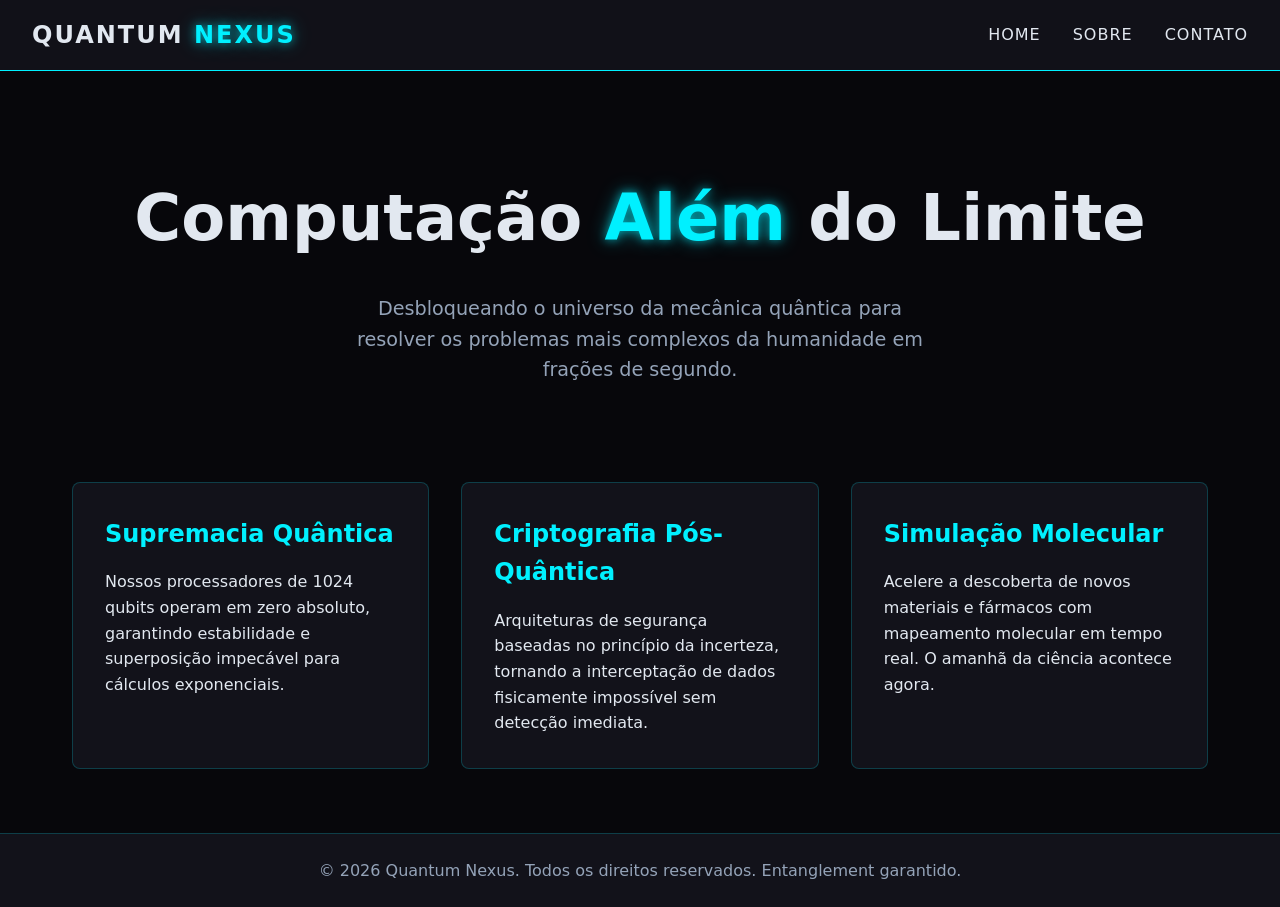
<file: quantum-nexus/index.html>
<!DOCTYPE html>
<html lang="pt-BR">
<head>
  <meta charset="UTF-8">
  <meta name="viewport" content="width=device-width, initial-scale=1.0">
  <title>Quantum Nexus | O Futuro da Computação</title>
  <link rel="stylesheet" href="style.css">
</head>
<body>

  <header>
    <div class="logo">Quantum <span>Nexus</span></div>
    
    <input type="checkbox" id="menu-toggle" class="menu-checkbox">
    <label for="menu-toggle" class="menu-label">☰</label>
    
    <nav>
      <ul>
        <li><a href="index.html">Home</a></li>
        <li><a href="sobre.html">Sobre</a></li>
        <li><a href="contato.html">Contato</a></li>
      </ul>
    </nav>
  </header>

  <main>
    <section class="hero">
      <h1>Computação <span>Além</span> do Limite</h1>
      <p>Desbloqueando o universo da mecânica quântica para resolver os problemas mais complexos da humanidade em frações de segundo.</p>
    </section>

    <section class="features">
      <article class="feature-card">
        <h2>Supremacia Quântica</h2>
        <p>Nossos processadores de 1024 qubits operam em zero absoluto, garantindo estabilidade e superposição impecável para cálculos exponenciais.</p>
      </article>

      <article class="feature-card">
        <h2>Criptografia Pós-Quântica</h2>
        <p>Arquiteturas de segurança baseadas no princípio da incerteza, tornando a interceptação de dados fisicamente impossível sem detecção imediata.</p>
      </article>

      <article class="feature-card">
        <h2>Simulação Molecular</h2>
        <p>Acelere a descoberta de novos materiais e fármacos com mapeamento molecular em tempo real. O amanhã da ciência acontece agora.</p>
      </article>
    </section>
  </main>

  <footer>
    <p>&copy; 2026 Quantum Nexus. Todos os direitos reservados. Entanglement garantido.</p>
  </footer>

</body>
</html>
</file>
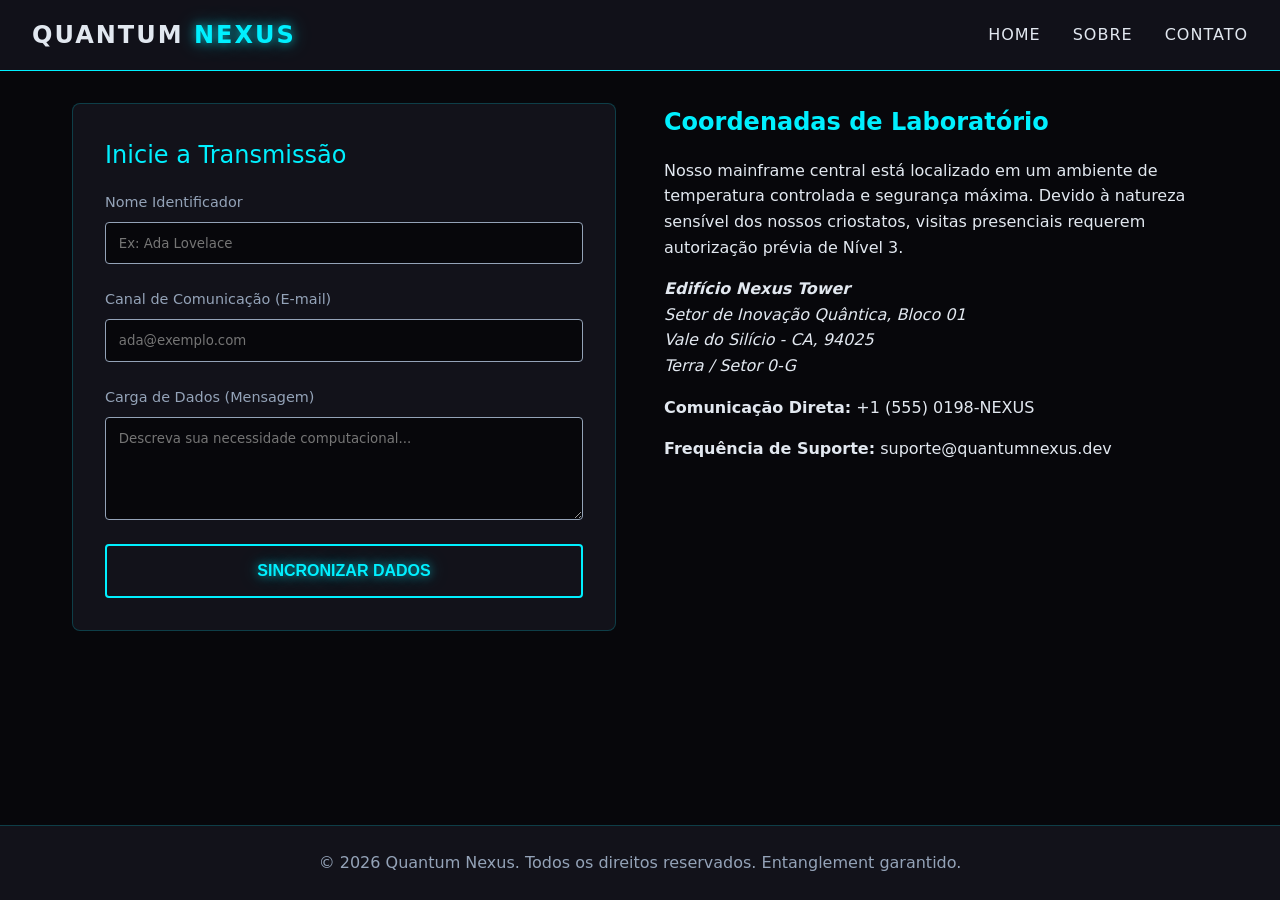
<file: quantum-nexus/contato.html>
<!DOCTYPE html>
<html lang="pt-BR">
<head>
  <meta charset="UTF-8">
  <meta name="viewport" content="width=device-width, initial-scale=1.0">
  <title>Contato | Quantum Nexus</title>
  <link rel="stylesheet" href="style.css">
</head>
<body>

  <header>
    <div class="logo">Quantum <span>Nexus</span></div>
    
    <input type="checkbox" id="menu-toggle" class="menu-checkbox">
    <label for="menu-toggle" class="menu-label">☰</label>
    
    <nav>
      <ul>
        <li><a href="index.html">Home</a></li>
        <li><a href="sobre.html">Sobre</a></li>
        <li><a href="contato.html">Contato</a></li>
      </ul>
    </nav>
  </header>

  <main class="contact-grid">
    <section class="contact-form">
      <form action="#" method="POST">
        <fieldset>
          <legend>Inicie a Transmissão</legend>
          
          <div class="input-group">
            <label for="nome">Nome Identificador</label>
            <input type="text" id="nome" name="nome" required placeholder="Ex: Ada Lovelace">
          </div>

          <div class="input-group">
            <label for="email">Canal de Comunicação (E-mail)</label>
            <input type="email" id="email" name="email" required placeholder="ada@exemplo.com">
          </div>

          <div class="input-group">
            <label for="mensagem">Carga de Dados (Mensagem)</label>
            <textarea id="mensagem" name="mensagem" rows="5" required placeholder="Descreva sua necessidade computacional..."></textarea>
          </div>

          <button type="submit">Sincronizar Dados</button>
        </fieldset>
      </form>
    </section>

    <section class="location-info">
      <h2>Coordenadas de Laboratório</h2>
      <p>Nosso mainframe central está localizado em um ambiente de temperatura controlada e segurança máxima. Devido à natureza sensível dos nossos criostatos, visitas presenciais requerem autorização prévia de Nível 3.</p>
      
      <address>
        <strong>Edifício Nexus Tower</strong><br>
        Setor de Inovação Quântica, Bloco 01<br>
        Vale do Silício - CA, 94025<br>
        Terra / Setor 0-G
      </address>

      <p><strong>Comunicação Direta:</strong> +1 (555) 0198-NEXUS</p>
      <p><strong>Frequência de Suporte:</strong> suporte@quantumnexus.dev</p>
    </section>
  </main>

  <footer>
    <p>&copy; 2026 Quantum Nexus. Todos os direitos reservados. Entanglement garantido.</p>
  </footer>

</body>
</html>
</file>
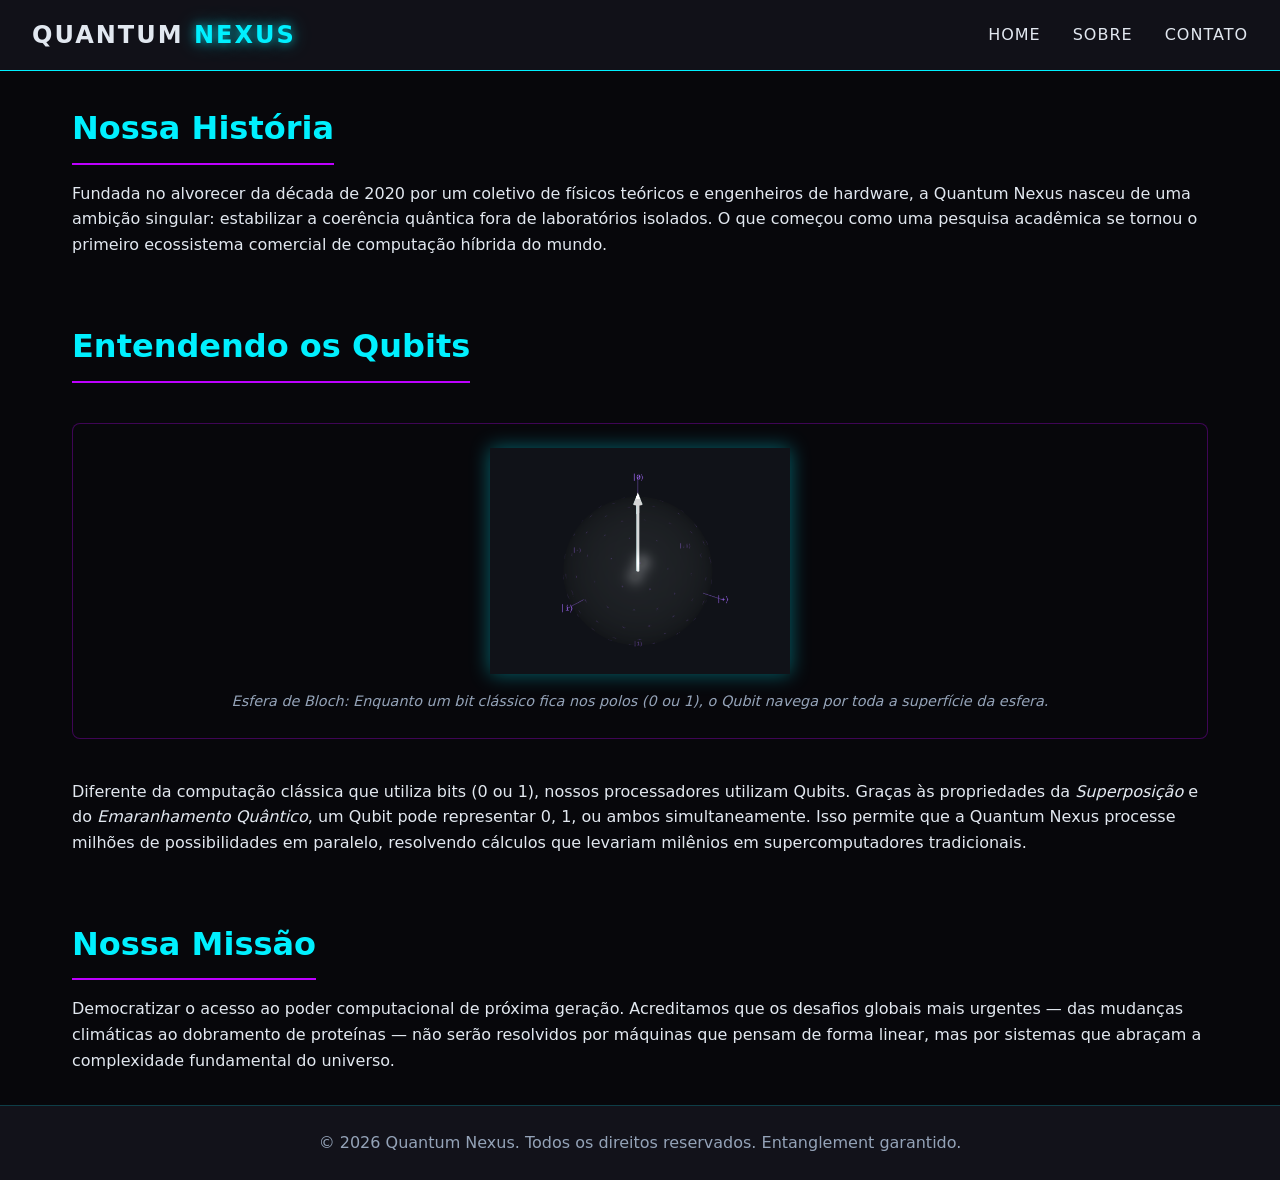
<file: quantum-nexus/sobre.html>
<!DOCTYPE html>
<html lang="pt-BR">
<head>
  <meta charset="UTF-8">
  <meta name="viewport" content="width=device-width, initial-scale=1.0">
  <title>Sobre | Quantum Nexus</title>
  <link rel="stylesheet" href="style.css">
</head>
<body>

  <header>
    <div class="logo">Quantum <span>Nexus</span></div>
    
    <input type="checkbox" id="menu-toggle" class="menu-checkbox">
    <label for="menu-toggle" class="menu-label">☰</label>
    
    <nav>
      <ul>
        <li><a href="index.html">Home</a></li>
        <li><a href="sobre.html">Sobre</a></li>
        <li><a href="contato.html">Contato</a></li>
      </ul>
    </nav>
  </header>

  <main class="about-grid">
    <article class="about-section">
      <h2>Nossa História</h2>
      <p>Fundada no alvorecer da década de 2020 por um coletivo de físicos teóricos e engenheiros de hardware, a Quantum Nexus nasceu de uma ambição singular: estabilizar a coerência quântica fora de laboratórios isolados. O que começou como uma pesquisa acadêmica se tornou o primeiro ecossistema comercial de computação híbrida do mundo.</p>
    </article>

    <article class="about-section">
      <h2>Entendendo os Qubits</h2>
      
      <figure class="qubit-visual">
        <img src="imagens/esfera_bloch.png" alt="Diagrama da Esfera de Bloch mostrando os eixos X, Y e Z de um Qubit em superposição">
        <figcaption>Esfera de Bloch: Enquanto um bit clássico fica nos polos (0 ou 1), o Qubit navega por toda a superfície da esfera.</figcaption>
      </figure>

      <p>Diferente da computação clássica que utiliza bits (0 ou 1), nossos processadores utilizam Qubits. Graças às propriedades da <em>Superposição</em> e do <em>Emaranhamento Quântico</em>, um Qubit pode representar 0, 1, ou ambos simultaneamente. Isso permite que a Quantum Nexus processe milhões de possibilidades em paralelo, resolvendo cálculos que levariam milênios em supercomputadores tradicionais.</p>
    </article>

    <section class="about-section">
      <h2>Nossa Missão</h2>
      <p>Democratizar o acesso ao poder computacional de próxima geração. Acreditamos que os desafios globais mais urgentes — das mudanças climáticas ao dobramento de proteínas — não serão resolvidos por máquinas que pensam de forma linear, mas por sistemas que abraçam a complexidade fundamental do universo.</p>
    </section>
  </main>

  <footer>
    <p>&copy; 2026 Quantum Nexus. Todos os direitos reservados. Entanglement garantido.</p>
  </footer>

</body>
</html>
</file>
<file: quantum-nexus/style.css>
:root {
  --bg-dark: #07070b;
  --bg-surface: #12121a;
  --text-main: #e2e8f0;
  --text-muted: #94a3b8;
  --neon-cyan: #00f0ff;
  --neon-purple: #bd00ff;
  --neon-glow: 0 0 10px rgba(0, 240, 255, 0.6), 0 0 20px rgba(0, 240, 255, 0.4);
  --font-main: 'Segoe UI', system-ui, sans-serif;
  --transition: all 0.3s ease;
}

* {
  margin: 0;
  padding: 0;
  box-sizing: border-box;
}

body {
  font-family: var(--font-main);
  background-color: var(--bg-dark);
  color: var(--text-main);
  line-height: 1.6;
  display: grid;
  grid-template-rows: auto 1fr auto;
  min-height: 100vh;
}

a {
  text-decoration: none;
  color: inherit;
}

header {
  background-color: rgba(18, 18, 26, 0.95);
  border-bottom: 1px solid var(--neon-cyan);
  padding: 1rem 2rem;
  position: sticky;
  top: 0;
  z-index: 1000;
  display: flex;
  justify-content: space-between;
  align-items: center;
}

.logo {
  font-size: 1.5rem;
  font-weight: 900;
  color: var(--text-main);
  text-transform: uppercase;
  letter-spacing: 2px;
}

.logo span {
  color: var(--neon-cyan);
  text-shadow: var(--neon-glow);
}

.menu-checkbox,
.menu-label {
  display: none;
}

nav ul {
  list-style: none;
  display: flex;
  gap: 2rem;
}

nav a {
  font-weight: 500;
  text-transform: uppercase;
  letter-spacing: 1px;
  transition: var(--transition);
}

nav a:hover {
  color: var(--neon-cyan);
  text-shadow: var(--neon-glow);
}

main {
  padding: 2rem;
  max-width: 1200px;
  margin: 0 auto;
  width: 100%;
}

.hero {
  text-align: center;
  padding: 4rem 0;
  display: flex;
  flex-direction: column;
  align-items: center;
  gap: 1.5rem;
}

.hero h1 {
  font-size: 4rem;
  color: var(--text-main);
}

.hero h1 span {
  color: var(--neon-cyan);
  text-shadow: var(--neon-glow);
}

.hero p {
  font-size: 1.2rem;
  color: var(--text-muted);
  max-width: 600px;
}

.features {
  display: grid;
  grid-template-columns: repeat(auto-fit, minmax(300px, 1fr));
  gap: 2rem;
  padding: 2rem 0;
}

.feature-card {
  background-color: var(--bg-surface);
  border: 1px solid rgba(0, 240, 255, 0.2);
  border-radius: 8px;
  padding: 2rem;
  display: flex;
  flex-direction: column;
  gap: 1rem;
  transition: var(--transition);
}

.feature-card:hover {
  transform: translateY(-5px);
  border-color: var(--neon-cyan);
  box-shadow: var(--neon-glow);
}

.feature-card h2 {
  color: var(--neon-cyan);
}

/* --- sobre.html --- */
.about-grid {
  display: grid;
  grid-template-columns: 1fr;
  gap: 4rem;
}

.about-section {
  display: flex;
  flex-direction: column;
  gap: 1rem;
}

.about-section h2 {
  font-size: 2rem;
  color: var(--neon-cyan);
  border-bottom: 2px solid var(--neon-purple);
  padding-bottom: 0.5rem;
  display: inline-block;
  align-self: flex-start;
}

.qubit-visual {
  display: flex;
  flex-direction: column;
  align-items: center;
  gap: 1rem;
  margin: 1.5rem 0;
  padding: 1.5rem;
  background-color: var(--bg-dark);
  border: 1px solid rgba(189, 0, 255, 0.3); 
  border-radius: 8px;
}

.qubit-visual img {
  max-width: 100%;
  height: auto;
  width: 300px; 
  filter: drop-shadow(0 0 10px rgba(0, 240, 255, 0.4)); 
}

.qubit-visual figcaption {
  font-size: 0.9rem;
  color: var(--text-muted);
  text-align: center;
  font-style: italic;
  max-width: 80%;
}

.contact-grid {
  display: grid;
  grid-template-columns: 1fr 1fr;
  gap: 3rem;
  align-items: start;
}

form {
  background-color: var(--bg-surface);
  padding: 2rem;
  border-radius: 8px;
  border: 1px solid rgba(0, 240, 255, 0.2);
  display: flex;
  flex-direction: column;
  gap: 1.5rem;
}

form fieldset {
  border: none;
  display: flex;
  flex-direction: column;
  gap: 1.5rem;
}

form legend {
  font-size: 1.5rem;
  color: var(--neon-cyan);
  margin-bottom: 1rem;
}

.input-group {
  display: flex;
  flex-direction: column;
  gap: 0.5rem;
}

.input-group label {
  color: var(--text-muted);
  font-size: 0.9rem;
}

.input-group input,
.input-group textarea {
  background-color: var(--bg-dark);
  border: 1px solid var(--text-muted);
  color: var(--text-main);
  padding: 0.8rem;
  border-radius: 4px;
  font-family: inherit;
  transition: var(--transition);
}

.input-group input:focus,
.input-group textarea:focus {
  outline: none;
  border-color: var(--neon-cyan);
  box-shadow: 0 0 5px rgba(0, 240, 255, 0.3);
}

button {
  background-color: transparent;
  color: var(--neon-cyan);
  border: 2px solid var(--neon-cyan);
  padding: 1rem;
  font-size: 1rem;
  font-weight: bold;
  text-transform: uppercase;
  cursor: pointer;
  border-radius: 4px;
  transition: var(--transition);
  text-shadow: var(--neon-glow);
}

button:hover {
  background-color: var(--neon-cyan);
  color: var(--bg-dark);
  box-shadow: var(--neon-glow);
}

.location-info {
  display: flex;
  flex-direction: column;
  gap: 1rem;
}

.location-info h2 {
  color: var(--neon-cyan);
}

footer {
  text-align: center;
  padding: 1.5rem;
  background-color: var(--bg-surface);
  border-top: 1px solid rgba(0, 240, 255, 0.2);
  color: var(--text-muted);
}

@media (max-width: 768px) {
  .menu-label {
    display: block;
    cursor: pointer;
    font-size: 1.5rem;
    color: var(--neon-cyan);
    user-select: none;
  }

  nav ul {
    display: none; 
    flex-direction: column;
    position: absolute;
    top: 100%;
    left: 0;
    width: 100%;
    background-color: rgba(18, 18, 26, 0.98);
    border-bottom: 1px solid var(--neon-cyan);
    padding: 1rem 0;
  }

  nav ul li {
    text-align: center;
    padding: 1rem 0;
  }

  .menu-checkbox:checked ~ nav ul {
    display: flex;
  }

  .hero h1 {
    font-size: 2.5rem;
  }

  .contact-grid {
    grid-template-columns: 1fr;
  }
}
</file>
